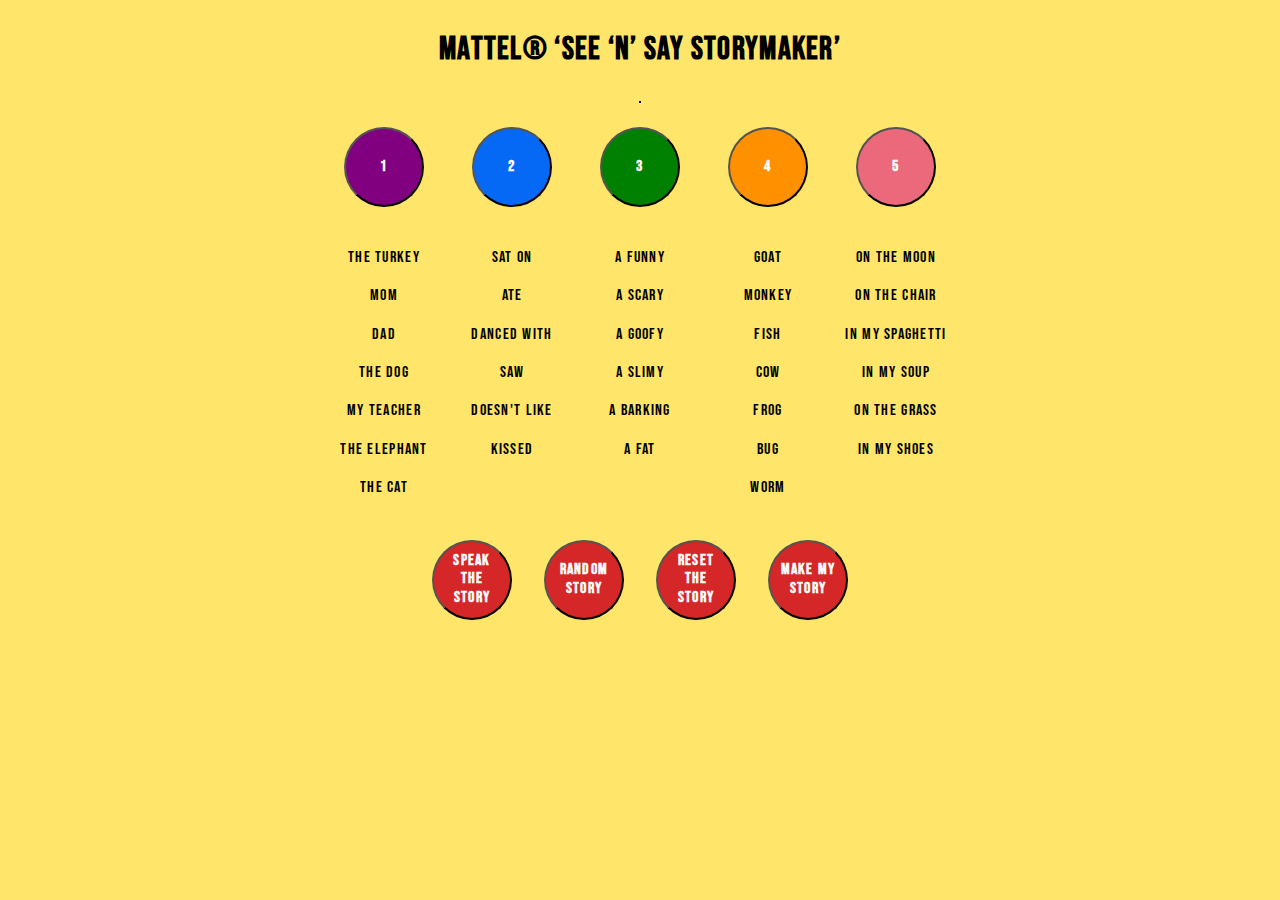
<file: see-n-say-storymaker/index.html>
<!DOCTYPE html>
<!-- 200521364 Ji Hee Rhou, 200530592 Jing-xian Wu -->
<html lang="en">
  <head>
    <meta charset="utf-8" />
    <meta name="viewport" content="width=device-width, initial-scale=1.0" />
    <title>Assignment 1 | COMP1073 Client-Side JavaScript</title>
    <link rel="preconnect" href="https://fonts.googleapis.com" />
    <link rel="preconnect" href="https://fonts.gstatic.com" crossorigin />
    <link
      href="https://fonts.googleapis.com/css2?family=Bebas+Neue&family=Fira+Sans&display=swap"
      rel="stylesheet"
    />
    <link rel="stylesheet" href="css/normalize.css" />
    <link rel="stylesheet" href="css/main.css" />
  </head>

  <body>
    <h1>Mattel® ‘See ‘N’ Say Storymaker’</h1>
    <!--for story text-->
    <div class="paragraph"></div>
    <div class="components">
      <div class="column">
        <button id="s">1</button>
        <ul></ul>
        <input type="text" class="textAdd" id="addSValue" />
        <input
          type="button"
          class="buttonAdd"
          id="addSButton"
          value="+"
          onclick="addList('S')"
        />
      </div>
      <div class="column">
        <button id="v">2</button>
        <ul></ul>
        <input type="text" class="textAdd" id="addVValue" />
        <input
          type="button"
          class="buttonAdd"
          id="addVButton"
          value="+"
          onclick="addList('V')"
        />
      </div>
      <div class="column">
        <button id="a">3</button>
        <ul></ul>
        <input type="text" class="textAdd" id="addAValue" />
        <input
          type="button"
          class="buttonAdd"
          id="addAButton"
          value="+"
          onclick="addList('A')"
        />
      </div>
      <div class="column">
        <button id="o">4</button>
        <ul></ul>
        <input type="text" class="textAdd" id="addOValue" />
        <input
          type="button"
          class="buttonAdd"
          id="addOButton"
          value="+"
          onclick="addList('O')"
        />
      </div>
      <div class="column">
        <button id="pp">5</button>
        <ul></ul>
        <input type="text" class="textAdd" id="addPpValue" />
        <input
          type="button"
          class="buttonAdd"
          id="addPpButton"
          value="+"
          onclick="addList('Pp')"
        />
      </div>
    </div>
    <div class="functionalBtn">
      <button id="text">Speak the Story</button>
      <button id="random">Random Story</button>
      <button id="reset">reset the Story</button>
      <button id="myStory">Make my Story</button>
    </div>

    <script src="js/app.js"></script>
  </body>
</html>
</file>
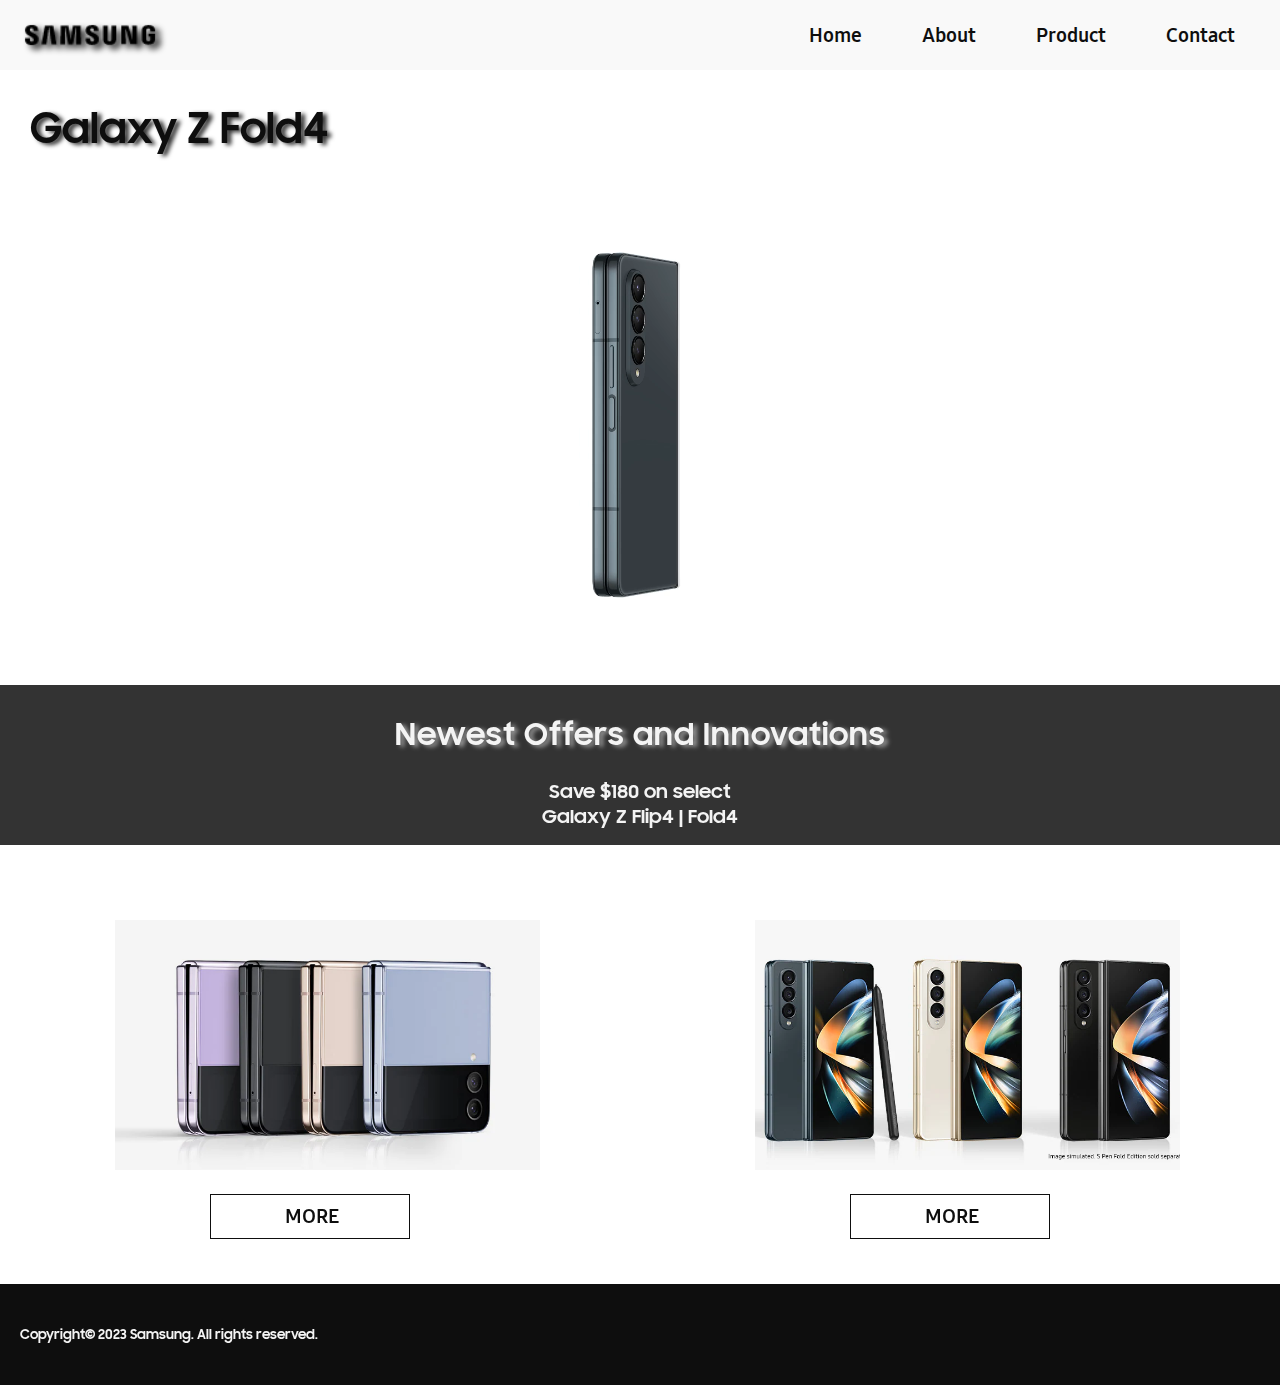
<file: SmartPhone/index.html>
<!doctype html>
<html lang="en">
<head>
  <meta charset="utf-8">
  <meta name="viewport" content="width=device-width, initial-scale=1">
  <title>SAMSUNG - Home</title>
  <meta name="description" content="">
  <meta name="robots" content="noindex, nofollow">
  <link rel="icon" href="./img/favicon.ico" type="image/x-icon" />
  <!--  CSS file  -->
  <link rel="stylesheet" href="./css/style.css">
  <!-- Google fonts -->
  <link rel="preconnect" href="https://fonts.googleapis.com"><link rel="preconnect" href="https://fonts.gstatic.com" crossorigin><link href="https://fonts.googleapis.com/css2?family=Poppins:wght@400;700&family=Raleway:wght@400;500;700&display=swap" rel="stylesheet">
</head>
<body>
<header>
  <!-- Desktop Header -->
  <div class="desktop-nav">
    <div class="logo-container">
      <a href="index.html"><img src="./img/logo.png" alt="header logo"></a>
    </div>
    <nav>
      <menu>
        <li><a href="index.html">Home</a></li>
        <li><a href="about.html">About</a></li>
        <li><a href="product.html">Product</a></li>
        <li><a href="contact.html">Contact</a></li>
      </menu>
    </nav>
  </div>
  <div class="mobile-nav">
    <input id="burger" type="checkbox">
    <label for="burger">
      <span></span>
      <span></span>
      <span></span>
    </label>
    <nav>
      <div>
        <a href="index.html"><img src="./img/logo.png" alt="header logo"></a>
      </div>
      <menu>
        <li><a href="index.html">Home</a></li>
        <li><a href="about.html">About</a></li>
        <li><a href="product.html">Product</a></li>
        <li><a href="contact.html">Contact</a></li>
      </menu>
    </nav>
  </div>
</header>
<main>
  <section class="video-masthead">
    <video id="background-video" autoplay loop muted onloadstart="this.playbackRate = 0.5;">
      <source src="./video/Fold4.mp4" type="video/mp4">
    </video>
    <h1>Galaxy Z Fold4</h1>
  </section>
  <section class="introduction">
    <div>
      <h2>Newest Offers and Innovations</h2>
      <h3>Save $180 on select<br>Galaxy Z Flip4 | Fold4</h3>
    </div>
    <div>
      <div>
        <div>
          <img src="./img/Flip4.webp" alt="Flip4">
        </div>
        <div class="btn-container">
          <a href="product.html#product1" class="btn svg-btn">
            <svg>
              <rect x="0" y="0" fill="none" width="100%" height="100%"/>
            </svg>
            MORE
          </a>
        </div>
      </div>
      <div>
        <div>
          <img src="./img/Fold4.webp" alt="Fold4">
        </div>
        <div class="btn-container">
          <a href="product.html#product2" class="btn svg-btn">
            <svg>
              <rect x="0" y="0" fill="none" width="100%" height="100%"/>
            </svg>
            MORE
          </a>
        </div>
      </div>
    </div>
  </section>
</main>
<footer>
  <h5>Copyright© 2023 Samsung. All rights reserved.</h5>
</footer>
</body>
</html>
</file>
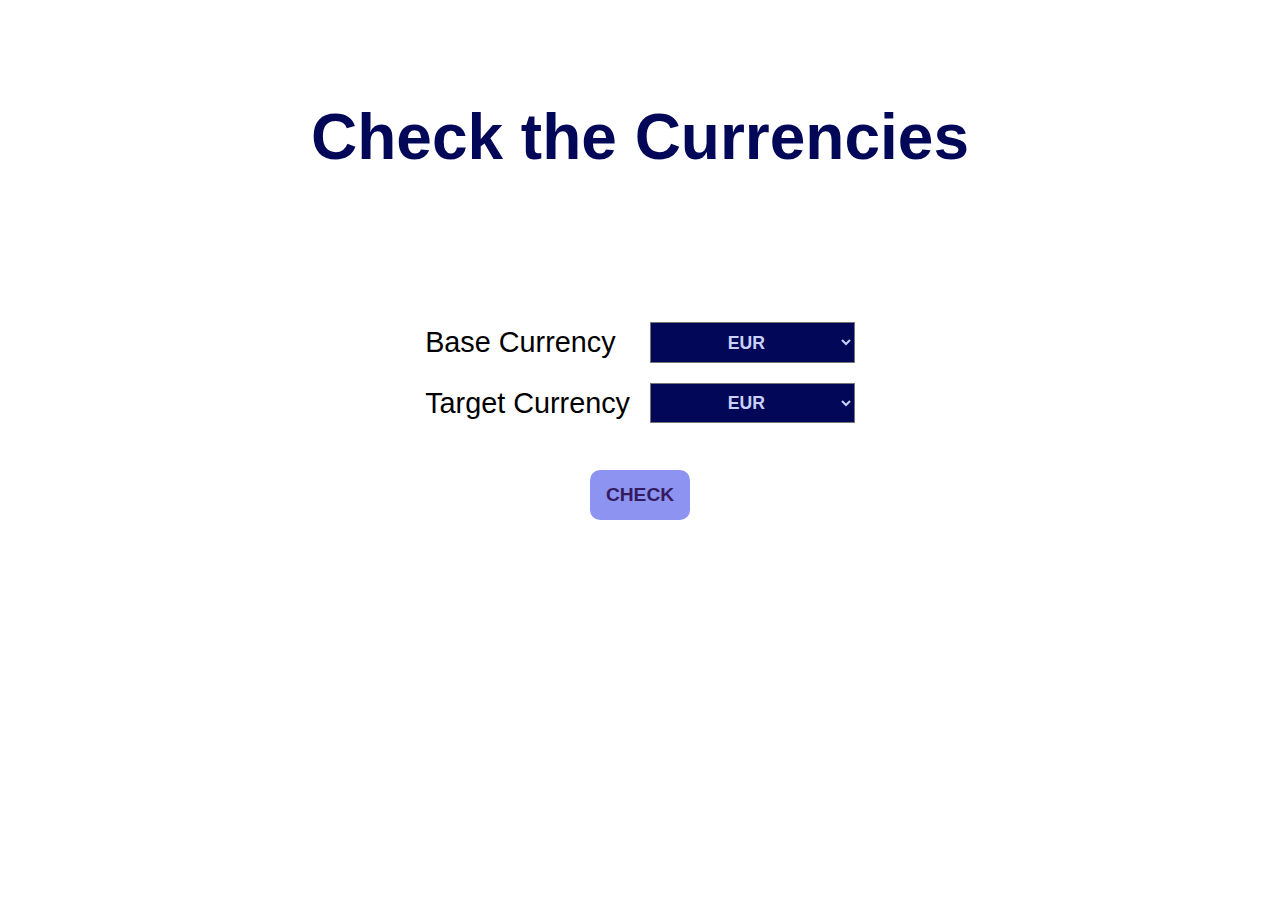
<file: currency.html>
<!DOCTYPE html>
<html lang="en">
<head>
    <meta charset="UTF-8">
	<title>Assignment4 | COMP1073 Client-Side JavaScript</title>
	<meta name="viewport" content="width=device-width, initial-scale=1.0" />
	<link href="css/normalize.css" rel="stylesheet" />
    <link href="css/currency.css" rel="stylesheet" />
</head>
<body>
    <header>
        <h1>Check the Currencies</h1>
    </header>
    <section>
        <div>
            <label for="base">Base Currency</label>
            <select id="base"></select>
            <label for="target">Target Currency</label>
            <select id="target"></select>
        </div>
        <button id="chkBtn">CHECK</button>
    </section>        
    <script src="js/currency.js"></script>
</body>
</html>
</file>
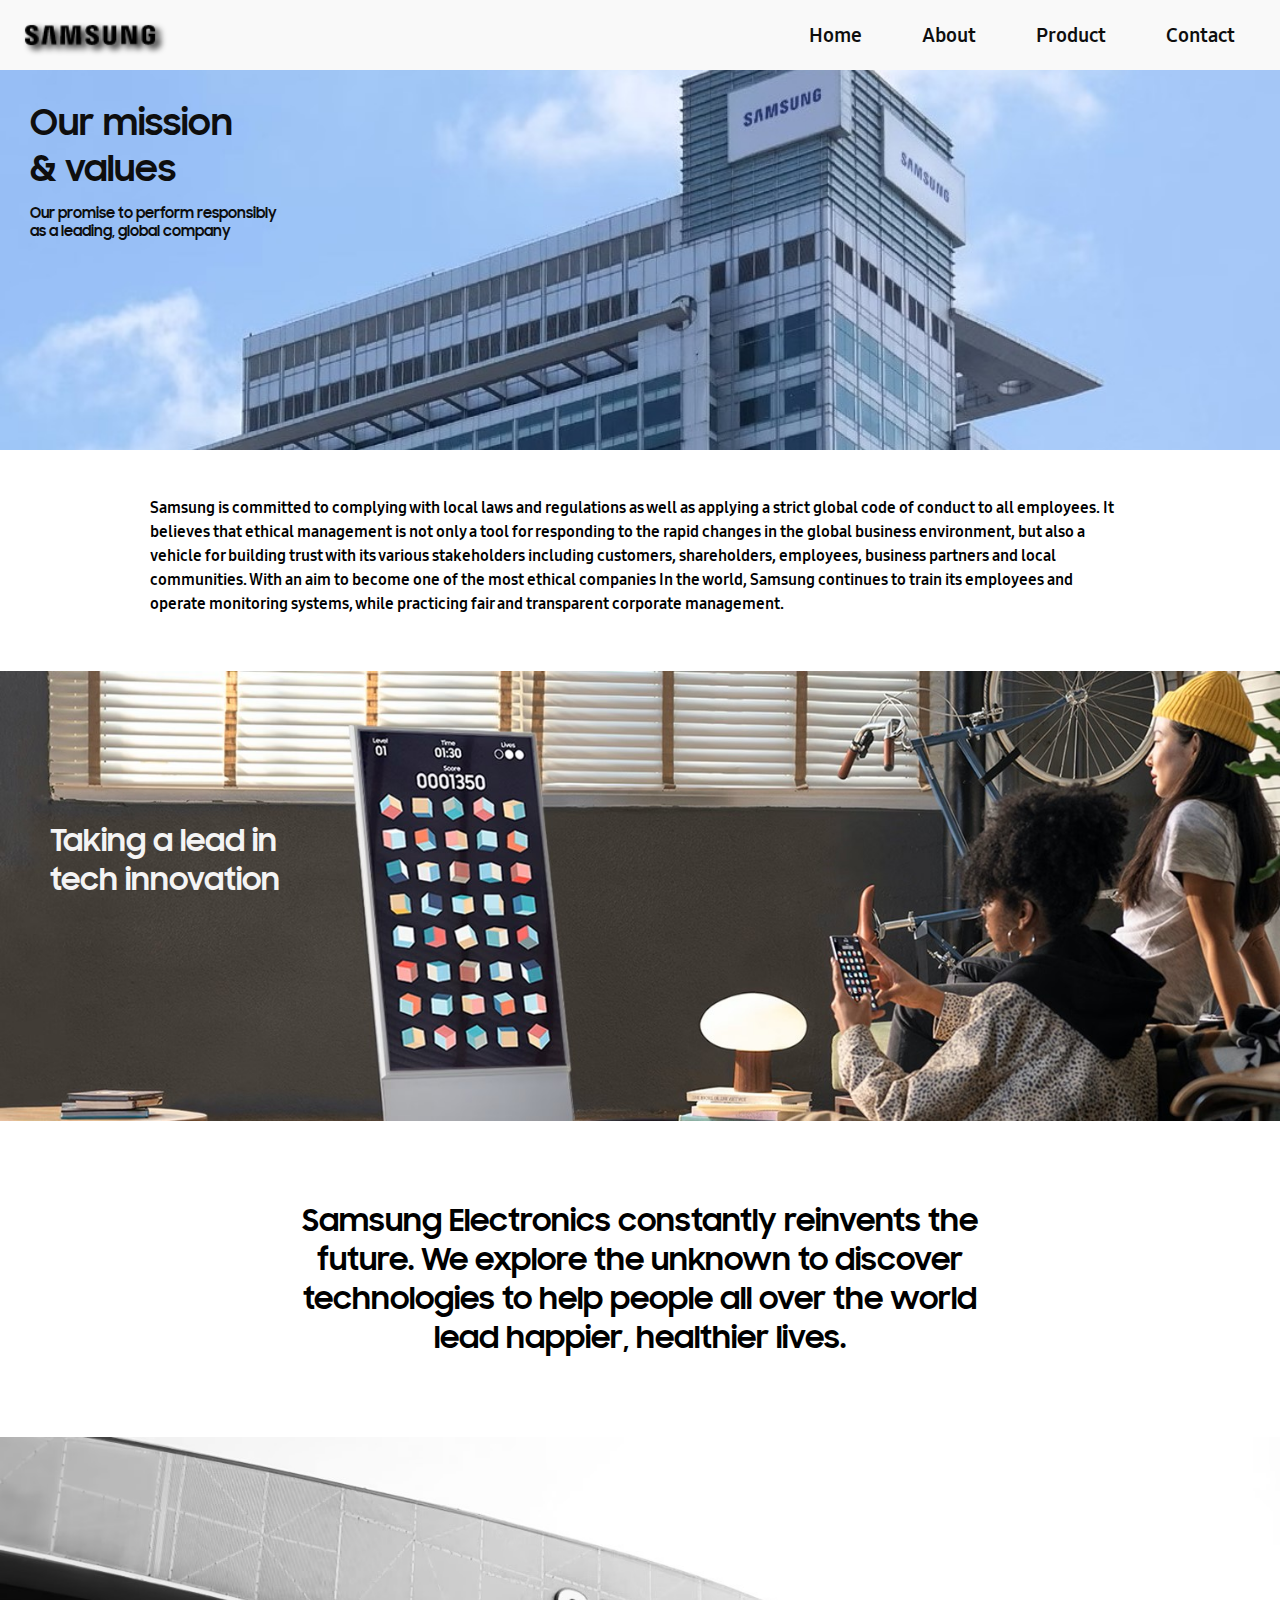
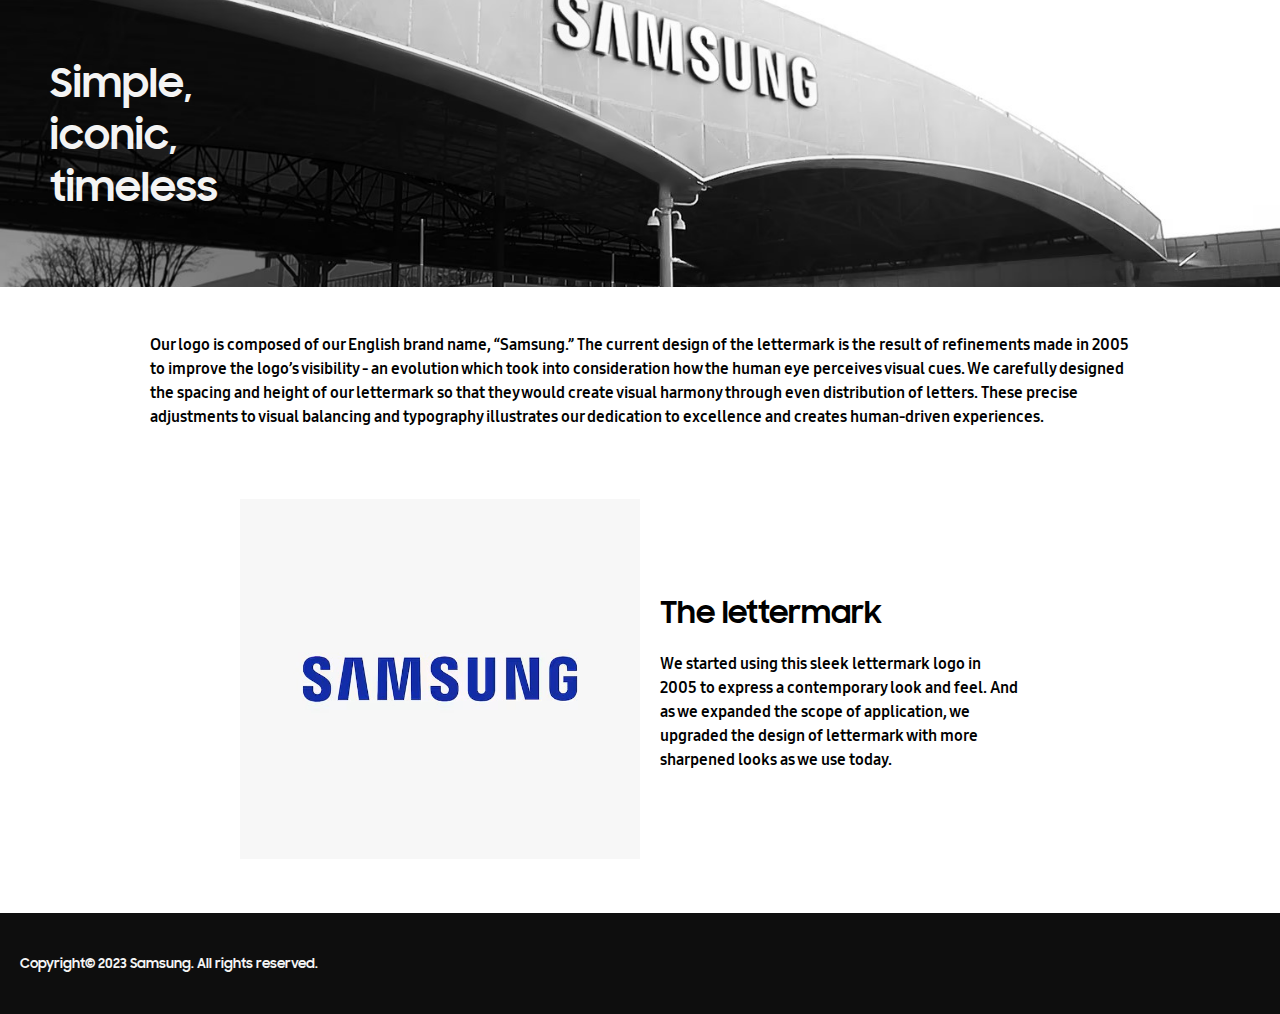
<file: SmartPhone/about.html>
<!doctype html>
<html lang="en">
<head>
  <meta charset="utf-8">
  <meta name="viewport" content="width=device-width, initial-scale=1">
  <title>SAMSUNG - About</title>
  <meta name="description" content="">
  <meta name="robots" content="noindex, nofollow">
  <link rel="icon" href="./img/favicon.ico" type="image/x-icon" />
  <!--  CSS file  -->
  <link rel="stylesheet" href="./css/style.css">
  <!-- Google fonts -->
  <link rel="preconnect" href="https://fonts.googleapis.com"><link rel="preconnect" href="https://fonts.gstatic.com" crossorigin><link href="https://fonts.googleapis.com/css2?family=Poppins:wght@400;700&family=Raleway:wght@400;500;700&display=swap" rel="stylesheet">
</head>
<body>
<header>
  <!-- Desktop Header -->
  <div class="desktop-nav">
    <div class="logo-container">
      <a href="index.html"><img src="./img/logo.png" alt="header logo"></a>
    </div>
    <nav>
      <menu>
        <li><a href="index.html">Home</a></li>
        <li><a href="about.html">About</a></li>
        <li><a href="product.html">Product</a></li>
        <li><a href="contact.html">Contact</a></li>
      </menu>
    </nav>
  </div>
  <div class="mobile-nav">
    <input id="burger" type="checkbox">
    <label for="burger">
      <span></span>
      <span></span>
      <span></span>
    </label>
    <nav>
      <div>
        <a href="index.html"><img src="./img/logo.png" alt="header logo"></a>
      </div>
      <menu>
        <li><a href="index.html">Home</a></li>
        <li><a href="about.html">About</a></li>
        <li><a href="product.html">Product</a></li>
        <li><a href="contact.html">Contact</a></li>
      </menu>
    </nav>
  </div>
</header>
<main>
  <section class="about_intro">
    <div>
      <h1>Our mission<br>& values</h1>
      <h2>Our promise to perform responsibly<br>as a leading, global company</h2>
    </div>
  </section>
  <section class="about_info">
    <div>
      <p>Samsung is committed to complying with local laws and regulations as well as applying a strict global code of conduct to all employees. It believes that ethical management is not only a tool for responding to the rapid changes in the global business environment, but also a vehicle for building trust with its various stakeholders including customers, shareholders, employees, business partners and local communities. With an aim to become one of the most ethical companies In the world, Samsung continues to train its employees and operate monitoring systems, while practicing fair and transparent corporate management.</p>
    </div>
  </section>
  <section class="about_business">
    <h2>Taking a lead in<br>tech innovation</h2>
  </section>
  <section class="about_info">
    <div>
      <h3>Samsung Electronics constantly reinvents the<br>
        future. We explore the unknown to discover<br>
        technologies to help people all over the world<br>
        lead happier, healthier lives.</h3>
    </div>
  </section>
  <section class="about_logo">
    <h2>Simple,<br>iconic,<br>timeless</h2>
  </section>
  <section class="about_info">
    <div>
      <p>Our logo is composed of our English brand name, “Samsung.”
        The current design of the lettermark is the result of refinements made in 2005 to improve the logo’s visibility - an evolution which took into consideration how the human eye perceives visual cues. We carefully designed the spacing and height of our lettermark so that they would create visual harmony through even distribution of letters. These precise adjustments to visual balancing and typography illustrates our dedication to excellence and creates human-driven experiences.</p>
    </div>
    <div class="about_lettermark">
      <div>
        <div>
          <img src="./img/lettermark.jpg" alt="lettermark">
        </div>
        <div>
          <h4>The lettermark</h4>
          <p>We started using this sleek lettermark logo in 2005 to express a contemporary look and feel. And as we expanded the scope of application, we upgraded the design of lettermark with more sharpened looks as we use today.</p>
        </div>
      </div>
    </div>
  </section>
</main>
<footer>
  <h5>Copyright© 2023 Samsung. All rights reserved.</h5>
</footer>
</body>
</html>
</file>
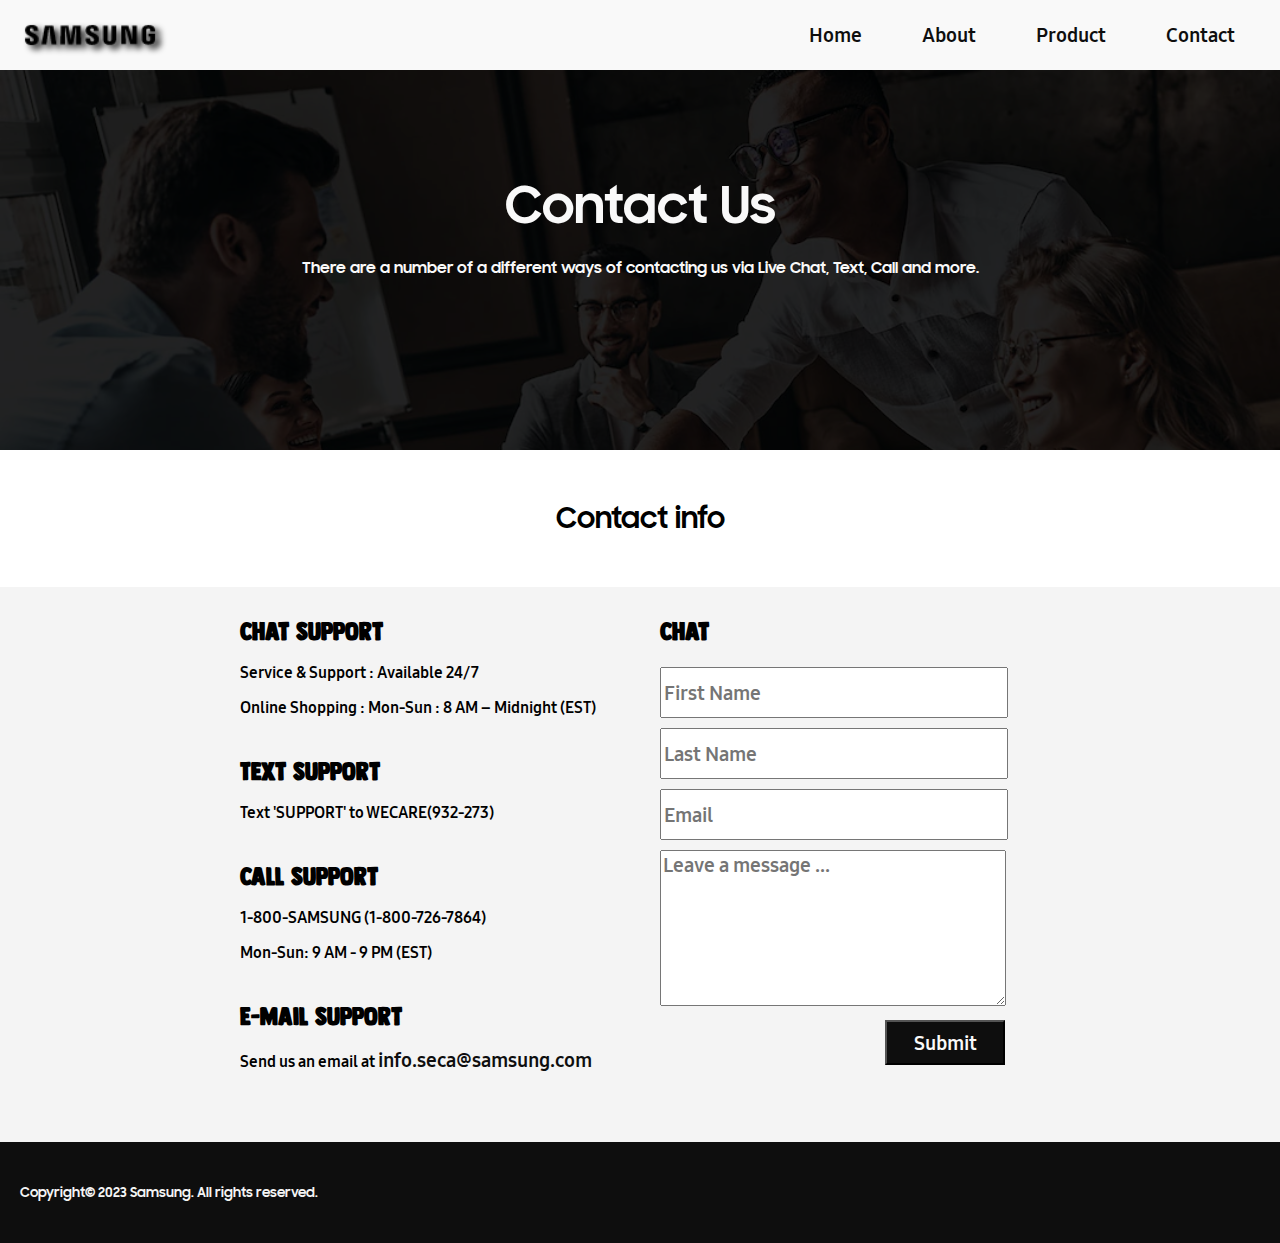
<file: SmartPhone/contact.html>
<!doctype html>
<html lang="en">
<head>
    <meta charset="utf-8">
    <meta name="viewport" content="width=device-width, initial-scale=1">
    <title>SAMSUNG - About</title>
    <meta name="description" content="">
    <meta name="robots" content="noindex, nofollow">
    <link rel="icon" href="./img/favicon.ico" type="image/x-icon" />
    <!--  CSS file  -->
    <link rel="stylesheet" href="./css/style.css">
    <!-- Google fonts -->
    <link rel="preconnect" href="https://fonts.googleapis.com"><link rel="preconnect" href="https://fonts.gstatic.com" crossorigin><link href="https://fonts.googleapis.com/css2?family=Poppins:wght@400;700&family=Raleway:wght@400;500;700&display=swap" rel="stylesheet">
</head>
<body>
<header>
    <!-- Desktop Header -->
    <div class="desktop-nav">
        <div class="logo-container">
            <a href="index.html"><img src="./img/logo.png" alt="header logo"></a>
        </div>
        <nav>
            <menu>
                <li><a href="index.html">Home</a></li>
                <li><a href="about.html">About</a></li>
                <li><a href="product.html">Product</a></li>
                <li><a href="contact.html">Contact</a></li>
            </menu>
        </nav>
    </div>
    <div class="mobile-nav">
        <input id="burger" type="checkbox">
        <label for="burger">
            <span></span>
            <span></span>
            <span></span>
        </label>
        <nav>
            <div>
                <a href="index.html"><img src="./img/logo.png" alt="header logo"></a>
            </div>
            <menu>
                <li><a href="index.html">Home</a></li>
                <li><a href="about.html">About</a></li>
                <li><a href="product.html">Product</a></li>
                <li><a href="contact.html">Contact</a></li>
            </menu>
        </nav>
    </div>
</header>
<main>
    <section class="contact_intro">
        <div>
            <h1>Contact Us</h1>
            <h2>There are a number of a different ways of contacting us via Live Chat, Text, Call and more.</h2>
        </div>
    </section>
    <section class="contact_info">
        <h2>Contact info</h2>
        <div class="contacts">
            <div>
                <div>
                    <h4>Chat Support</h4>
                    <p>Service & Support : Available 24/7</p>
                    <p>Online Shopping : Mon-Sun : 8 AM – Midnight (EST)</p>
                </div>
                <div>
                    <h4>Text Support</h4>
                    <p>Text 'SUPPORT' to WECARE(932-273)</p>
                </div>
                <div>
                    <h4>Call Support</h4>
                    <p>1-800-SAMSUNG (1-800-726-7864)</p>
                    <p>Mon-Sun: 9 AM - 9 PM (EST)</p>
                </div>
                <div>
                    <h4>E-mail Support</h4>
                    <p>Send us an email at <a href="mailto:info.seca@samsung.com">info.seca@samsung.com</a></p>
                </div>
            </div>
            <div>
                <h4>Chat</h4>
                <form action="" method="post">
                    <div>
                        <input type="text" name="fname" placeholder="First Name" required>
                    </div>
                    <div>
                        <input type="text" name="lname" placeholder="Last Name" required>
                    </div>
                    <div>
                        <input type="email" name="email" placeholder="Email" required>
                    </div>
                    <div>
                        <textarea name="message" placeholder="Leave a message ..." required></textarea>
                    </div>
                    <div id="divSubmit">
                        <input type="submit" value="Submit" name="submit">
                    </div>
                </form>
            </div>
        </div>
    </section>
</main>
<footer>
    <h5>Copyright© 2023 Samsung. All rights reserved.</h5>
</footer>
</body>
</html>
</file>
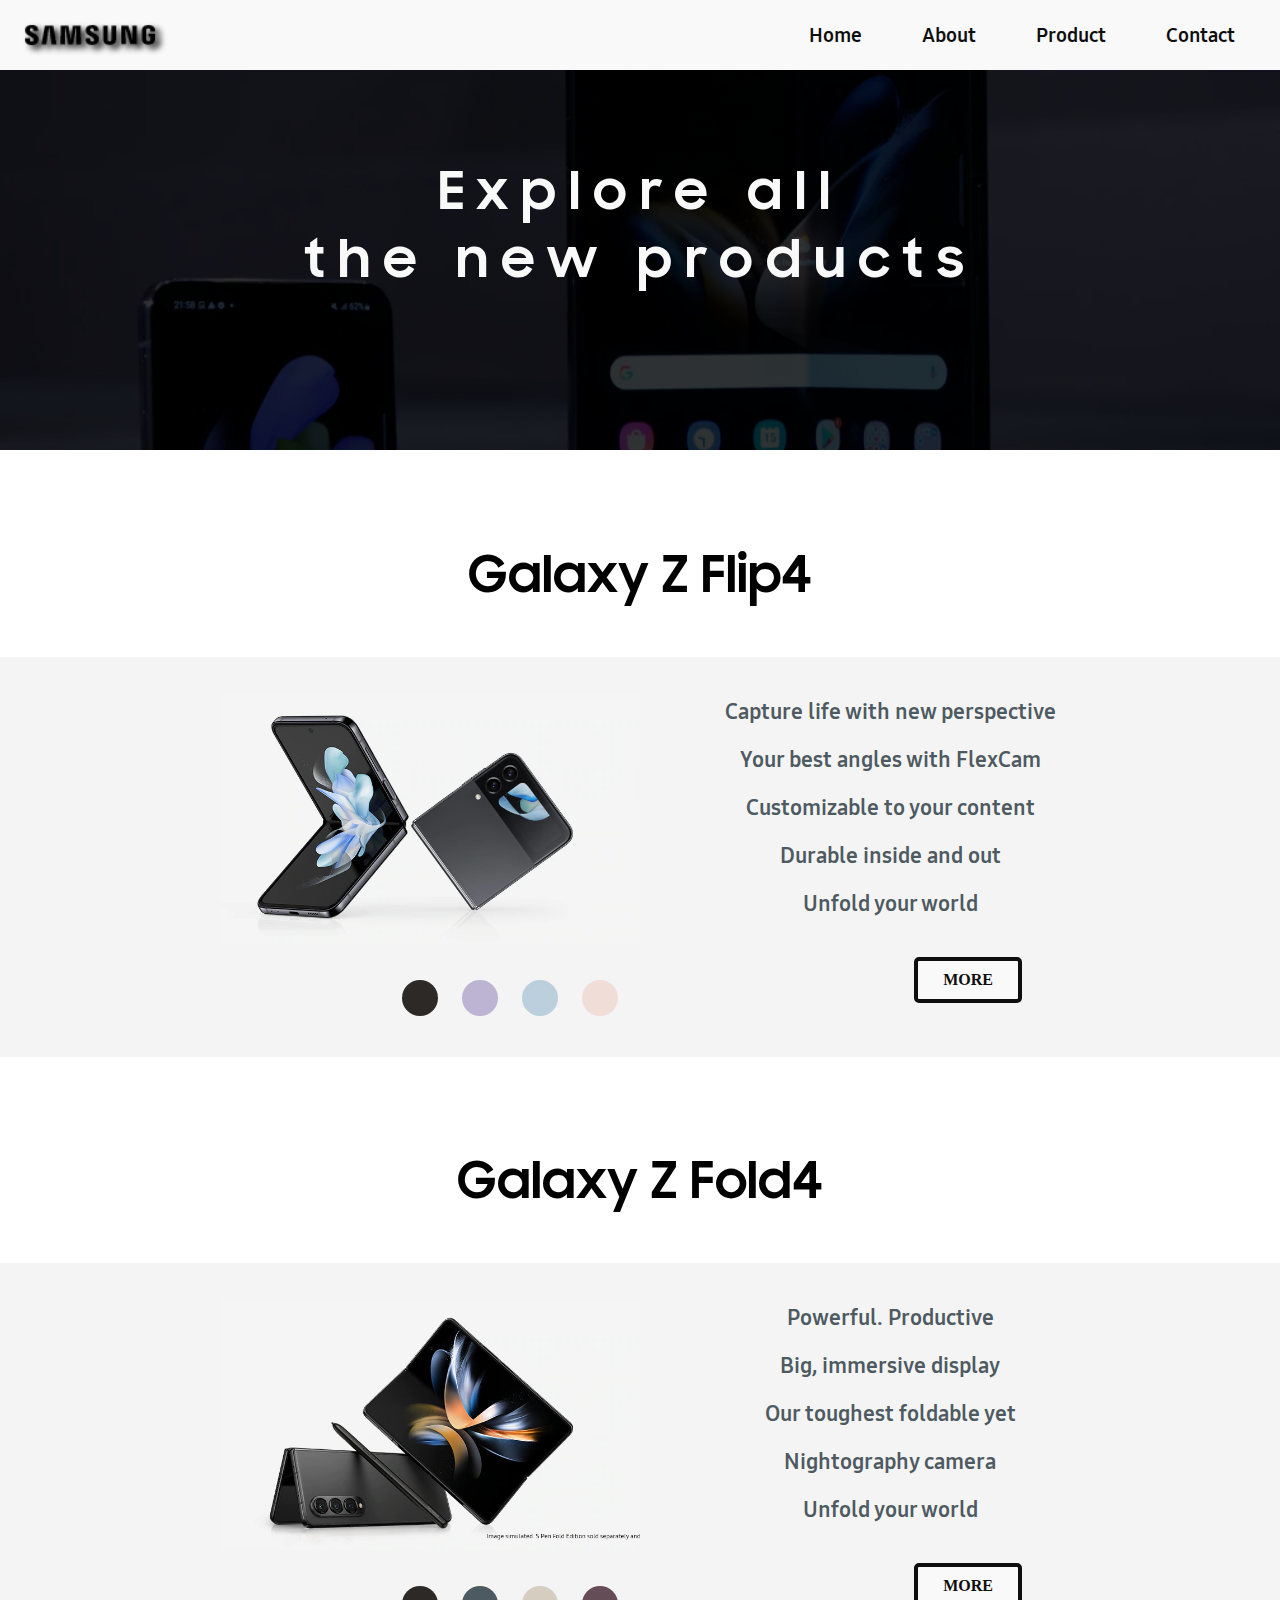
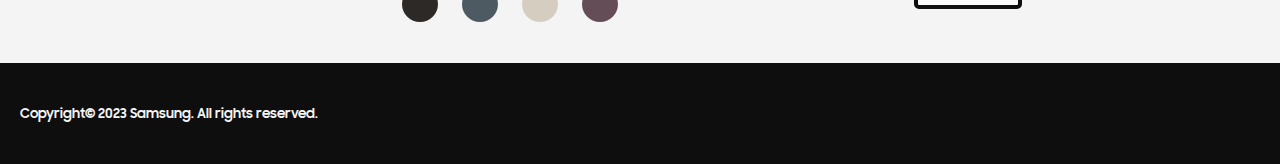
<file: SmartPhone/product.html>
<!doctype html>
<html lang="en">
<head>
    <meta charset="utf-8">
    <meta name="viewport" content="width=device-width, initial-scale=1">
    <title>SAMSUNG - Product</title>
    <meta name="description" content="">
    <meta name="robots" content="noindex, nofollow">
    <link rel="icon" href="./img/favicon.ico" type="image/x-icon" />
    <!--  CSS file  -->
    <link rel="stylesheet" href="./css/style.css">
    <!-- Google fonts -->
    <link rel="preconnect" href="https://fonts.googleapis.com"><link rel="preconnect" href="https://fonts.gstatic.com" crossorigin><link href="https://fonts.googleapis.com/css2?family=Poppins:wght@400;700&family=Raleway:wght@400;500;700&display=swap" rel="stylesheet">
</head>
<body>
<header>
    <!-- Desktop Header -->
    <div class="desktop-nav">
        <div class="logo-container">
            <a href="index.html"><img src="./img/logo.png" alt="header logo"></a>
        </div>
        <nav>
            <menu>
                <li><a href="index.html">Home</a></li>
                <li><a href="about.html">About</a></li>
                <li><a href="product.html">Product</a></li>
                <li><a href="contact.html">Contact</a></li>
            </menu>
        </nav>
    </div>
    <div class="mobile-nav">
        <input id="burger" type="checkbox">
        <label for="burger">
            <span></span>
            <span></span>
            <span></span>
        </label>
        <nav>
            <div>
                <a href="index.html"><img src="./img/logo.png" alt="header logo"></a>
            </div>
            <menu>
                <li><a href="index.html">Home</a></li>
                <li><a href="about.html">About</a></li>
                <li><a href="product.html">Product</a></li>
                <li><a href="contact.html">Contact</a></li>
            </menu>
        </nav>
    </div>
</header>
<main>
    <section class="product_intro">
        <div>
            <h1>Explore all<br>the new products</h1>
        </div>
    </section>
    <section class="product_info">
        <div id="product1">
            <h2>Galaxy Z Flip4</h2>
        </div>
        <div class="product_show">
            <div>
                <img id="flip_img" src="./img/Flip4_Graphite_PC.webp" alt="Flip4">
                <div class="product_color">
                    <input type="radio" name="product_color1" id="graphite">
                    <input type="radio" name="product_color1" id="boraPurple">
                    <input type="radio" name="product_color1" id="blue">
                    <input type="radio" name="product_color1" id="pinkGold">
                    <label class="phantomBlack" id="graphiteLabel" for="graphite"><li></li></label>
                    <label class="boraPurple" id="boraPurpleLabel" for="boraPurple"><li></li></label>
                    <label class="blue" id="blueLabel" for="blue"><li></li></label>
                    <label class="pinkGold" id="pinkGoldLabel" for="pinkGold"><li></li></label>
                </div>
            </div>
            <div class="product_content">
                <div>
                    <p>Capture life with new perspective</p>
                    <p>Your best angles with FlexCam</p>
                    <p>Customizable to your content</p>
                    <p>Durable inside and out</p>
                    <p>Unfold your world</p>
                </div>
                <div class="btn-container">
                    <span class="btn" id="btn_more1">MORE</span>
                </div>
            </div>
        </div>
        <div id="product1_more">
            <div>
                <div>
                    <h2>The phone that<br>claps back</h2>
                </div>
                <div>
                    <h3>Meet the new neutrals</h3>
                    <p>Choose a colour that goes with everything — but looks like nothing else. A hazy finish on the glass creates a soft contrast to the high-shine, glossy metal frame. Select from four shades: Bora Purple, Graphite, Pink Gold and Blue.</p>
                </div>
                <div>
                    <img src="./img/Flip4.webp" alt="Flip4">
                </div>
                <div>
                    <h2>Withstands<br>drips and drops</h2>
                </div>
                <div>
                    <h3>Flipping strong</h3>
                    <p>From the inside out, Galaxy Z Flip4 is made to be durable with exclusive Corning® Gorilla® Glass Victus®+. And the hinge is protected by Armor Aluminum.</p>
                </div>
                <div>
                    <h3>Still unafraid of water</h3>
                    <p>Water you worried about? These are the world’s first water-resistant foldable smartphones.7 It can hang out in 1.5 meters of water for up to 30 minutes without breaking a sweat.</p>
                </div>
                <div id="wdad"></div>
                <div>
                    <h2>Flex your<br>photo skills</h2>
                </div>
                <div id="ps">
                    <div>
                        <img src="./img/galaxy-z-flip4_highlights5.webp" alt="Flip4 highlights">
                    </div>
                    <div>
                        <h3>Live your best nightlife</h3>
                        <p>The night just got brighter with Nightography on the Rear Camera. Details are brought to light even in the dark with bigger pixels on the Wide Camera. Say cheese!<br><br>
                            Nightography isn't just for stills — it's also got video skills. When the action gets going, recordings stay smooth, not shaky, with enhanced OIS and VDIS. Powerful processing allows Super Night Solution to minimize noise so clips of the crew stay clear well into the night.</p>
                    </div>
                </div>
                <div>
                    <h2>Power to the<br>pocket</h2>
                </div>
                <div>
                    <p>With this much juice, you can let every call go into overtime. An upgraded 4nm processor works with the long-lasting 3700mAh (typical) battery to power through the hours.<br><br>
                     When it's low, plug in for Super Fast Charging or bypass the cord with Fast Wireless Charging 2.0.14 With all that power to spare, you can even share a charge with your friend or your earbuds with Wireless PowerShare.</p>
                </div>
            </div>
        </div>
        <div id="product2">
            <h2>Galaxy Z Fold4</h2>
        </div>
        <div class="product_show">
            <div>
                <img id="fold_img" src="./img/Fold4_PhantomBlack_PC.webp" alt="Flip4">
                <div class="product_color">
                    <input type="radio" name="product_color2" id="phantomBlack">
                    <input type="radio" name="product_color2" id="graygreen">
                    <input type="radio" name="product_color2" id="baige">
                    <input type="radio" name="product_color2" id="burgundy">
                    <label class="phantomBlack" id="phantomBlackLabel" for="phantomBlack"><li></li></label>
                    <label class="graygreen" id="graygreenLabel" for="graygreen"><li></li></label>
                    <label class="baige" id="baigeLabel" for="baige"><li></li></label>
                    <label class="burgundy" id="burgundyLabel" for="burgundy"><li></li></label>
                </div>
            </div>
            <div class="product_content">
                <div>
                    <p>Powerful. Productive</p>
                    <p>Big, immersive display</p>
                    <p>Our toughest foldable yet</p>
                    <p>Nightography camera</p>
                    <p>Unfold your world</p>
                </div>
                <div class="btn-container">
                    <span class="btn" id="btn_more2">MORE</span>
                </div>
            </div>
        </div>
        <div id="product2_more">
            <div>
                <div>
                    <h2>Flex on all<br>the others</h2>
                </div>
                <div>
                    <h3>Stands out. Stands up. Unfolds</h3>
                    <p>Easy to use in one hand with a 6.2-inch Cover Screen.1 In both hands, the 7.6-inch Main Screen makes it your ultimate do-more device.2 And when you need to go hands-free, simply set it down, find a good angle and leave it there while you get more done.</p>
                </div>
                <div>
                    <img src="./img/galaxy-z-fold4_highlights.jpg" alt="Fold4 highlights">
                </div>
                <div>
                    <h2>A new spin<br>on slim</h2>
                </div>
                <div>
                    <img src="./img/galaxy-z-fold4_highlights2.webp" alt="Fold4 highlights">
                </div>
                <div>
                    <p>It's basically two phones in one — with nearly the weight of a less-flexible phone. Slimmed down everywhere but the screen, minimized bezels and lightweight materials make Galaxy Z Fold4 even more pocket-friendly.</p>
                </div>
                <div>
                    <h2>Finishes with<br>finesse</h2>
                </div>
                <div>
                    <p>The elegant combination of a unique form factor with naturally classic colours turns heads with every unfold. Select from Graygreen, Phantom Black or Beige.</p>
                </div>
                <div>
                    <img src="./img/Fold4.webp" alt="Fold4">
                </div>
                <div>
                    <h2>Work-life<br>balance brought<br>to mobile</h2>
                </div>
                <div>
                    <h3>Do more than more</h3>
                    <p>Accomplish more tasks with fewer taps. Add apps to the Taskbar, your multitasking secret weapon, for quick navigation and bouncing between windows when you're in the groove.7 And with App Pair, one tap launches up to three apps, all sharing one super-productive screen.</p>
                </div>
                <div>
                    <img src="./img/galaxy-z-fold4_highlights2.jpg" alt="Fold4 highlights">
                </div>
                <div>
                    <h3>Give your back button a break</h3>
                    <p>Whether toggling between texts or catching up on emails, take full advantage of the expansive Main Screen with Multi View. Apps optimized with One UI give you menus and more in a glance for faster, more efficient multitasking on a smartphone.</p>
                </div>
                <div>
                    <img src="./img/galaxy-z-fold4_highlights3.jpg" alt="Fold4 highlights">
                </div>
                <div>
                    <h3>Write where you need it</h3>
                    <p>Move beyond finger-to-screen with the compatible S Pen. Get natural precision with every stroke that feels as familiar as pen on paper.</p>
                </div>
                <div>
                    <img src="./img/galaxy-z-fold4_highlights.webp" alt="Fold4 highlights">
                </div>
                <div>
                    <h3>Immersive, impressive</h3>
                    <p>Now you can really get into the zone. Pushed-back bezels plus an even more camouflaged Under Display Camera on a breathtaking 7.6-inch Infinity Flex Display means there's more screen and no black dot getting between you and your favourite games.</p>
                </div>
                <div>
                    <img src="./img/galaxy-z-fold4_highlights4.jpg" alt="Fold4 highlights">
                </div>
                <div>
                    <h2>Unbelievable<br>tech,<br>unbreakable<br>design</h2>
                </div>
                <div id="utud"></div>
                <div>
                    <h3>The first foldables that can take on water</h3>
                    <p>Be adventurous. You don't have to sweat the forecast when you've got one of the world's first water-resistant foldable smartphones.</p>
                </div>
                <div>
                    <h2>Your nights just<br>got more<br>flexible</h2>
                </div>
                <div>
                    <h3>Pro-grade Camera that stands on its own</h3>
                    <p>With the upgraded Rear Camera, Space Zoom and Nightography, we're bringing a pro-level kit to the foldable form for the first time. Use the massive Main Screen as a viewfinder to flex your photo skills with new tech.</p>
                </div>
                <div>
                    <h3>Nail the details</h3>
                    <p>With the 50MP Wide-angle Camera, even quick snaps are high-resolution masterpieces. Elevate depth and sharpness with Detail Enhancer, taking the best aspects of your shots and leaving blur behind.</p>
                </div>
                <div>
                    <img src="./img/galaxy-z-fold4_highlights4.webp" alt="Fold4 highlights">
                </div>
                <div>
                    <h2>30X<br>Space<br>Zoom</h2>
                </div>
                <div>
                    <h3>Fold's best zoom, so far</h3>
                    <p>Scooch in closer with 30X Space Zoom. The Telephoto Camera's 3x Optic Zoom teams up with Super Resolution Zoom to bring you closer to the action than ever before on a Fold.</p>
                </div>
                <div>
                    <img src="./img/galaxy-z-fold4_highlights5.webp" alt="Fold4 highlights">
                </div>
            </div>
        </div>
    </section>
</main>
<footer>
    <h5>Copyright© 2023 Samsung. All rights reserved.</h5>
</footer>
<script>
    var graphite_label = document.getElementById("graphiteLabel");
    graphite_label.onclick = function (){
        document.getElementById("flip_img").src = "./img/Flip4_Graphite_PC.webp";
    }
    var boraPurple_label = document.getElementById("boraPurpleLabel");
    boraPurple_label.onclick = function (){
        document.getElementById("flip_img").src = "./img/Flip4_BoraPurple_PC.webp";
    }
    var blue_label = document.getElementById("blueLabel");
    blue_label.onclick = function (){
        document.getElementById("flip_img").src = "./img/Flip4_Blue_PC.webp";
    }
    var pinkGold_label = document.getElementById("pinkGold");
    pinkGold_label.onclick = function (){
        document.getElementById("flip_img").src = "./img/Flip4_PinkGold_PC.webp";
    }
    var phantomBlack_label = document.getElementById("phantomBlackLabel");
    phantomBlack_label.onclick = function (){
        document.getElementById("fold_img").src = "./img/Fold4_PhantomBlack_PC.webp";
    }
    var graygreen_label = document.getElementById("graygreenLabel");
    graygreen_label.onclick = function (){
        document.getElementById("fold_img").src = "./img/Fold4_GrayGreen_PC.webp";
    }
    var baige_label = document.getElementById("baigeLabel");
    baige_label.onclick = function (){
        document.getElementById("fold_img").src = "./img/Fold4_Beige_PC.webp";
    }
    var burgundy_label = document.getElementById("burgundyLabel");
    burgundy_label.onclick = function (){
        document.getElementById("fold_img").src = "./img/Fold4_Burgundy_PC.webp";
    }
    var btn_more1 = document.getElementById("btn_more1");
    btn_more1.onclick = function (){
        var product1_more = document.getElementById("product1_more");
        if(product1_more.style.display === "" || product1_more.style.display === "none"){
            btn_more1.textContent = "CLOSE";
            product1_more.style.display = "flex";
        }else{
            btn_more1.textContent = "MORE";
            product1_more.style.display = "none";
        }
    }
    var btn_more2 = document.getElementById("btn_more2");
    btn_more2.onclick = function (){
        var product2_more = document.getElementById("product2_more");
        if(product2_more.style.display === "" || product2_more.style.display === "none"){
            btn_more2.textContent = "CLOSE";
            product2_more.style.display = "flex";
        }else{
            btn_more2.textContent = "MORE";
            product2_more.style.display = "none";
        }
    }
</script>
</body>
</html>
</file>
<file: see-n-say-storymaker/css/main.css>
@charset "utf-8";
/* Assignment 1 | COMP1073 Client-Side JavaScript */
/* 200521364 Ji Hee Rhou, 200530592 Jing-xian Wu */
body {
  display: flex;
  flex-direction: column;
  align-items: center;
  background-color: #ffe569;
  font-family: "Bebas Neue", sans-serif;
  letter-spacing: 0.08rem;
}
h1 {
  margin: 2rem;
  font-family: "Bebas Neue", sans-serif;
  letter-spacing: 0.08rem;
}
div.components {
  display: flex;
  margin-top: 0.5rem;
}
div.components ul {
  padding: 0;
}
div.components li {
  list-style: none;
  padding: 10px 0;
  margin: 0 5px;
  text-align: center;
}
div.functionalBtn {
  display: flex;
}
button {
  margin: 1rem;
  padding: 0.5rem;
  width: 5rem;
  height: 5rem;
  color: #f8f8f8;
  background-color: rgb(213, 39, 39);
  border-radius: 5%;
  font-family: "Bebas Neue", sans-serif;
  font-weight: bolder;
  letter-spacing: 0.08rem;
  cursor: pointer;
  border-radius: 50%;
}
button#s {
  background-color: purple;
}
button#v {
  background-color: rgb(5, 105, 246);
}
button#a {
  background-color: green;
}
button#o {
  background-color: rgb(255, 145, 0);
}
button#pp {
  background-color: rgb(235, 105, 123);
}

button:hover {
  border: solid 0.1rem rgb(113, 14, 14);
  background-color: rgb(175, 59, 59);
}

div.components > button {
  font-size: 2rem;
}

div.paragraph {
  border: none;
  border: dashed 0.01rem rgb(0, 0, 0);
  background-color: #f8f8f8;
}

div > p {
  margin: 1rem;
  font-size: 2rem;
  font-family: "Bebas Neue", sans-serif;
  letter-spacing: 0.08rem;
}

.textAdd {
  width: 70px;
  display: none;
}

.buttonAdd {
  display: none;
}

div.column {
  text-align: center;
  padding: 0 0.5rem 0 0.5rem;
}

input {
  display: flex;
  justify-content: center;
  margin: 2rem 0rem;
}
</file>
<file: SmartPhone/css/style.css>
html{scroll-behavior: smooth;}
body{margin:0px;}
@font-face {
    font-family: SamsungSharpSans;
    src: url("../font/SamsungSharpSansBd.ttf");
}
@font-face {
    font-family: SamsungOne;
    src: url("../font/SamsungOne-700.ttf");
}
h1,h2,h3,h4,h5,h6{
    font-family: SamsungSharpSans;
}
p,a,li,td,label,input,::placeholder{
    text-decoration: none;
    font-family: SamsungOne;
    font-size: 20px;
}
/* Desktop Header */
.desktop-nav{
    position: fixed;
    width: 100%;
    background: #f9f9f9;
    height: 40px;
    padding: 15px;
    display: flex;
    align-items: center;
}
.desktop-nav div{
    width: auto;
    height: 40px;
    flex-grow: 1;
}
.desktop-nav div a img{
    filter: drop-shadow(5px 4px 3px #0e0e0e);
    width: auto;
    height: 40px;
}
.desktop-nav nav menu{
    list-style: none;
    display: flex;
    margin-right: 30px;
}
.desktop-nav nav menu li{
    padding: 0px 30px;
}
.desktop-nav nav menu li a{
    color: #0e0e0e;
}
.desktop-nav nav menu li a:hover{
    filter: drop-shadow(5px 4px 3px #0e0e0e);
    transition: all .25s ease-in-out;
    border-bottom: solid 2px #0e0e0e;
}
.desktop-nav a:hover, .desktop-nav a:active, .desktop-nav a:focus, .desktop-nava:visited{
    color: #0e0e0e;
}
.mobile-nav{
    display: none;
}
/* Mobile Header */
@media screen and (max-width: 768px) {
    .desktop-nav {
        display: none;
    }
    .mobile-nav {
        display: flex;
        align-items: center;
        position: absolute;
    }
    .mobile-nav div:nth-child(1) {
        flex-grow: 1;
        height: 40px;
    }
    .mobile-nav div:nth-child(1) a img {
        filter: drop-shadow(5px 4px 3px #0e0e0e);
        width: auto;
        height: 100%;
    }
    .mobile-nav input + label {
        position: fixed;
        top: 30px;
        right: 40px;
        height: 20px;
        width: 25px;
        z-index: 5;
    }
    .mobile-nav input + label span {
        position: absolute;
        width: 100%;
        height: 2px;
        top: 50%;
        margin-top: -1px;
        left: 0;
        display: block;
        transition: .5s;
        background: #0e0e0e;
    }
    .mobile-nav input + label span:first-child {
        top: 3px;
    }
    .mobile-nav input + label span:last-child {
        top: 16px;
    }
    .mobile-nav label:hover{
        cursor: pointer;
    }
    .mobile-nav input:checked + label span{
        opacity: 0;
        top: 50%;
        color: #0e0e0e;
    }
    .mobile-nav input:checked + label span:first-child{
        opacity: 1;
        transform: rotate(405deg);
    }
    .mobile-nav input:checked + label span:last-child{
        opacity: 1;
        transform: rotate(-405deg);
    }
    .mobile-nav input ~ nav{
        background: #f4f4f4;
        position: fixed;
        top: 0;
        left: 0;
        width: 100%;
        height: 40px;
        z-index: 3;
        overflow: hidden;
        padding: 15px;
    }
    .mobile-nav input ~ nav > menu{
        text-align: right;
        position: absolute;
        top: 10%;
        left: 20%;
        right: 10%;
        list-style: none;
    }
    .mobile-nav input ~ nav > menu > li{
        opacity: 0;
    }
    .mobile-nav input ~ nav > menu > li > a{
        text-decoration: none;
        color: #0e0e0e;
        font-weight: bold;
        padding: 30px;
    }
    .mobile-nav input:checked ~ nav{
        height: 100%;
        transition-delay: 0s;
    }
    .mobile-nav input:checked ~ nav > menu > li{
        opacity: 1;
        padding: 20px;
        transition-delay: .5s;
    }
}
.video-masthead{
    min-height: 75vh;
    display: flex;
}
.video-masthead div{
    position: absolute;
    top: 60%;
    width: 350px;
    text-align: center;
}
.video-masthead h1{
    padding: 75px 30px;
    color: #0e0e0e;
    font-size: 4.5vh;
    font-weight: 600;
    text-shadow: 4px 2px 4px rgba(0,0,0,.8);
    transition: 1.5s;
}
#background-video{
    position: absolute;
    width: 100%;
    height: 50vh;
    object-fit: cover;
    left: 0;
    right: 0;
    top: 200px;
    z-index: -1;
}
.introduction{
    min-height: 65vh;
    display: flex;
    flex-direction: column;
    align-items: center;
    justify-content: center;
    overflow: hidden;
}
.introduction div{
    width: 430px;
    padding: 5px;
    margin: 10px;
    overflow: hidden;
}
.introduction > div:first-child{
    width: 100%;
    height: 150px;
    margin-bottom: 30px;
    background-color: rgba(0,0,0,.8);
    text-align: center;
}
.introduction h2{
    color: #f4f4f4;
    text-shadow: 4px 2px 4px rgba(250,250,250,.5);
    font-size: 30px;
    font-weight: 900;
    letter-spacing: 1px;
}
.introduction h3{
    color: #f4f4f4;
}
.introduction > div:last-child{
    display: flex;
    width: 100%;
    height: auto;
    align-items: center;
    justify-content: space-around;
    flex-wrap: wrap;
}
.introduction > div:last-child img{
    margin-left: -185px;
    height: 250px;
}
.introduction .svg-container{
    padding: 2% 15%;
    clip-path: polygon(/* left top */0 0, /* right top */100% 0, /* right bottom */100% 100%, /* left bottom */0 90%);
}
.introduction .btn-container{
    width: auto;
}
.introduction .btn-container .btn{
    left: 165px;
    color: #0e0e0e;
    font-weight: 400;
    line-height: 45px;
    margin: auto;
    max-width: 0px;
    position: relative;
    text-decoration: none;
    text-transform: uppercase;
}
.introduction .btn-container .btn:hover{
    text-decoration: none;
}
.introduction .btn-container .btn svg{
    height: 45px;
    left: -75px;
    position: absolute;
    width: 200px;
}
.introduction .btn-container .btn rect{
    fill: none;
    stroke: #0e0e0e;
    stroke-width: 2;
    stroke-dasharray: 422, 0;
}
.introduction .btn-container .btn:hover{
    font-weight: 900;
    letter-spacing: 1px;
}
.introduction .btn-container .btn:hover rect{
    stroke-width: 5;
    stroke-dasharray: 15, 310;
    stroke-dashoffset: 48;
    transition: all 1s ease-in-out;
}
.about_intro{
    width: auto;
    height: 50vh;
    background-image: url("../img/CompanyInfo.jpg");
    background-size: cover;
}
.about_intro div:nth-child(1){
    width: 100%;
    height: 100%;
    display: flex;
    flex-direction: column;
}
.about_intro h1{
    color: #0e0e0e;
    font-size: 35px;
    margin: 100px 30px 0;
}
.about_intro h2{
    color: #0e0e0e;
    font-size: 14px;
    margin-left: 30px;
}
.about_info h2{
    font-size: 35px;
    text-align: center;
}
.about_info h3{
    margin: 80px;
    font-size: 30px;
    text-align: center;
}
.about_info h4{
    margin: 20px;
    font-size: 30px;
    text-align: center;
}.about_info p{
    min-height: 120px;
    padding: 30px 150px;
    font-size: 16px;
     line-height: 1.5;
}
.about_business{
    width: auto;
    height: 50vh;
    background-image: url("../img/BusinessArea.jpg");
    background-size: cover;
}
.about_business div:nth-child(1){
    width: 100%;
    height: 100%;
    display: flex;
    flex-direction: column;
}
.about_business h2{
    padding: 150px 50px;
    font-size: 30px;
    color: #f4f4f4;
}
.about_logo{
    width: auto;
    height: 50vh;
    background-image: url("../img/brand_logo.jpg");
    background-size: cover;
}
.about_logo div:nth-child(1){
    width: 100%;
    height: 100%;
    display: flex;
    flex-direction: column;
}
.about_logo h2{
    padding: 220px 50px;
    font-size: 40px;
    color: #f4f4f4;
}
.about_lettermark{
    width: 100%;
    margin-bottom: 50px;
    display: flex;
    justify-content: center;
}
.about_lettermark > div{
    width: 800px;
    display: flex;
    align-items: center;
    justify-content: center;
}
.about_lettermark > div img{
    width: 400px;
    height: 360px;
}
.about_lettermark h4{
    text-align: left;
}
.about_lettermark p{
    padding: 0 20px;
}
.product_intro{
    width: auto;
    height: 50vh;
    background-image: url("../img/Samsung-Galaxy-Z-Fold-4-Galaxy-Z-Flip-4.webp");
    background-size: cover;
}
.product_intro div:nth-child(1){
    background-color: rgba(0,0,0,.8);
    width: 100%;
    height: 100%;
    display: flex;
    align-items: center;
    justify-content: center;
    flex-direction: column;
    padding: 0px;
}
.product_intro h1{
    margin: 10px;
    color: #f9f9f9;
    font-size: 52px;
    text-align: center;
    letter-spacing: .25em;
    transition: all 1s linear;
}
.product_info{
    min-height: 65vh;
    display: flex;
    flex-direction: column;
    align-items: center;
    justify-content: center;
    overflow: hidden;
}
.product_info h2{
    margin-bottom: 0;
    font-size: 50px;
    font-weight: 800;
}
.product_content p{
    font-size: 22px;
    font-weight: 600;
    color: #4e5a61;
    text-shadow: 4px 2px 4px rgba(255,255,255,.2);
    text-align: center;
}
.product_content p:hover{
    color: #0e0e0e;
    text-shadow: 4px 2px 4px rgba(0,0,0,.5);
    transition: all .5s ease-in;
}
.product_info > div {
    display: flex;
    justify-content: center;
    flex-wrap: wrap;
    width: 100%;
    margin: 0;
    overflow: hidden;
}
.product_info > div > div{
    width: 400px;
    height: 360px;
    padding: 10px;
    margin-left: 40px;
    overflow: hidden;
}
#product1, #product2{
    margin: 50px;
}
.product_show{
    height: auto;
    padding: 10px;
    background-color: rgba(220, 220, 220, .3);
}
.product_info div img{
    height: 70%;
    margin-top: 15px;
    margin-left: -220px;
}
.product_color{
    display: flex;
    align-items: center;
    justify-content: flex-end;
    margin-top: 20px;
}
.product_color input{
    display: none;
}
.product_color li{
    list-style: none;
    width: 10px;
    height: 10px;
    padding: 15px;
    margin: 10px;
    border-radius: 50%;
    transform: scale(0.9);
    transition: all 0.2s ease;
}
.product_color li:hover{
    cursor: pointer;
}
.graphite li{
    background: #000000;/*Graphite Black*/
}
.boraPurple li{
    background: #bdb3d3;/*BoraPurple*/
}
.blue li{
    background: #bbd0dc;/*Blue*/
}
.pinkGold li{
    background: #f1ddd8;/*PinkGold*/
}
.phantomBlack li{
    background: #2d2926;/*Phantom Black*/
}
.graygreen li{
    background: #4e5a61;/*Graygreen*/
}
.baige li{
    background: #d6cdc1;/*Begie*/
}
.burgundy li{
    background: #654d57;/*Burgundy*/
}
.product_content{
    height: 100%;
}
.product_content .btn-container{
    display: flex;
    margin: 40px 68px;
    align-items: center;
    flex-direction: row-reverse;
}
.product_content .btn-container span{
    border: solid 4px #0e0e0e;
    background-color: #f9f9f9;
    color: #0e0e0e;
    padding: 10px 25px;
    border-radius: 5px;
    font-weight: 600;
}
.product_content .btn-container span:hover{
    cursor: pointer;
    background-color: #0e0e0e;
    color: #f9f9f9;
    transition: all 1s ease-in-out;
}
#product1_more, #product2_more{
    display: none;
    height: auto;
    background-color: rgba(220, 220, 220, .3);
}
#product1_more > div, #product2_more > div{
    width: 800px;
    height: auto;
}
#product1_more div div, #product2_more div div{
    display: flex;
    justify-content: center;
}
#product1_more h2, #product2_more h2{
    width: 100%;
    margin: 20px;
    font-size: 40px;
    font-weight: 800;
}
#product1_more h3, #product2_more h3{
    width: 200px;
    margin: 20px;
    font-size: 25px;
    font-weight: 900;
}
#product1_more p, #product2_more p{
    width: 400px;
    margin: 20px;
}
#product1_more > div > div:last-child p{
    width: 800px;
}
#wdad{
    height: 60vh;
    display: grid;
    grid-template-columns: 40% 60%;
    /* create our multi-background scene */
    background-image: url("../img/galaxy-z-flip4_highlights.webp"), url("../img/galaxy-z-flip4_highlights2.webp"),
    url("../img/galaxy-z-flip4_highlights3.webp"), url("../img/galaxy-z-flip4_highlights4.webp");
    background-size: cover,230px,230px,230px;
    background-repeat: no-repeat;
    background-position: 70px 55%, 150px 0%, 400px 45%, 220px 100%;
}
#ps div img{
    margin: 30px 0;
    height: 370px;
}
#ps div:last-child{
    display: flex;
    flex-direction: column;
}
#product2_more img{
    margin: 20px 0;
}
#product2_more > div > div:nth-child(12) img,
#product2_more > div > div:nth-child(14) img,
#product2_more > div > div:nth-child(18) img{
    height: 400px;
}
#product2_more > div > div:nth-child(16) img{
    height: 200px;
}
#utud {
    height: 60vh;
    display: grid;
    grid-template-columns: 40% 60%;
    /* create our multi-background scene */
    background-image: url("../img/galaxy-z-flip4_highlights.webp"), url("../img/galaxy-z-fold4_highlights3.webp");
    background-size: cover, 350px;
    background-repeat: no-repeat;
    background-position: 70px 55%, 220px 10%;
}
.contact_intro{
    width: auto;
    height: 50vh;
    background-image: url("../img/Contact_Us.webp");
    background-size: cover;
}
.contact_intro div:nth-child(1){
    background-color: rgba(0,0,0,.8);
    width: 100%;
    height: 100%;
    display: flex;
    align-items: center;
    justify-content: center;
    flex-direction: column;
    padding: 0px;
}
.contact_intro h1{
    margin: 10px;
    color: #f9f9f9;
    font-size: 50px;
    text-align: center;
}
.contact_intro h2{
    margin: 10px;
    color: #f9f9f9;
    font-size: 15px;
    text-align: center;
}
.contact_info{
    min-height: 50vh;
}
.contact_info h2{
    margin: 50px;
    text-align: center;
    font-size: 28px;
    font-weight: 800;
}
.contact_info h4{
    margin: 0;
    font-size: 20px;
    font-weight: 800;
}
.contact_info p{
    font-size: 16px;
}
.contact_info > div{
    display: flex;
    flex-wrap: wrap;
    justify-content: center;
}
.contact_info > div > div{
    width: 380px;
    margin: 0 20px;
}
@font-face {
    font-family: Longreach;
    src: url("../font/DK Longreach.otf");
}
.contacts{
    padding: 30px;
    background-color: rgba(220, 220, 220, .3);
}
.contacts > div h4 {
    margin-bottom: 15px;
    font-family: Longreach;
    font-size: 25px;
}
.contacts > div > div{
    margin-bottom: 40px;
}
.contacts input, textarea{
    width: 340px;
    height: 45px;
    margin: 5px 0;
}
.contacts textarea{
    height: 150px;
}
#divSubmit input{
    width: 120px;
    height: 45px;
    background: #0e0e0e;
    color: #f9f9f9;
}
.contacts a{
    color: #0e0e0e;
}
#divSubmit{
    width: 120px;
    position: relative;
    left: 225px;
}
footer{
    display: grid;
    background: #0e0e0e;
    padding: 20px;
    align-content: center;
    color: #f4f4f4;
}
footer h5{
    color: #f4f4f4;
    left: 20px;
}
</file>
<file: css/currency.css>
@charset "utf-8";

body {
	font-family:Impact, Haettenschweiler, 'Arial Narrow Bold', sans-serif;
	font-size: 110%;
	line-height: 1.4;
	width: 960px;
	margin: 0 auto;
}

/* header styles */
h1 {
	font-family:'Segoe UI', Tahoma, Geneva, Verdana, sans-serif;
    font-size: 4rem;
    text-align: center;
    color: #020757;
    padding: 50px;
}

/* section styles */
section {
    display: flex;
    flex-direction: column;
    align-items: center;
    padding: 20px;
}
section div {
    display: grid;
    grid-template-columns: repeat(2, 1fr);
    grid-gap: 20px;
    margin: 3vh;
}
section label {
    font-size: 1.8rem;
}
section select {
    font-weight: bold;
    color: #cad1f8;
    background-color: #020757;
    text-align: center;
}
section select option {
    height: 30px;
    padding: 5vh;
}
section button {
    width: 100px;
    height: 50px;
    border: 0;
    border-radius: 10px;
    background-color: #8c93f1;
    color: #341a5f;
	font-family: sans-serif;
    font-weight: bold;
    font-size: 1.2rem;
    margin: 20px;
}
section button:hover {
    background-color: #341a5f;
    color: #8c93f1;
}
section article {
    display: grid;
    grid-template-columns: repeat(2, 1fr);
    grid-gap: 20px;
    border: 1px solid #20044d;
    box-shadow: 0 2px 14px rgb(15, 1, 48);
    padding: 5%;
    margin: 35px;
}
section p {
    font-size: 1.5rem;
}
</file>
